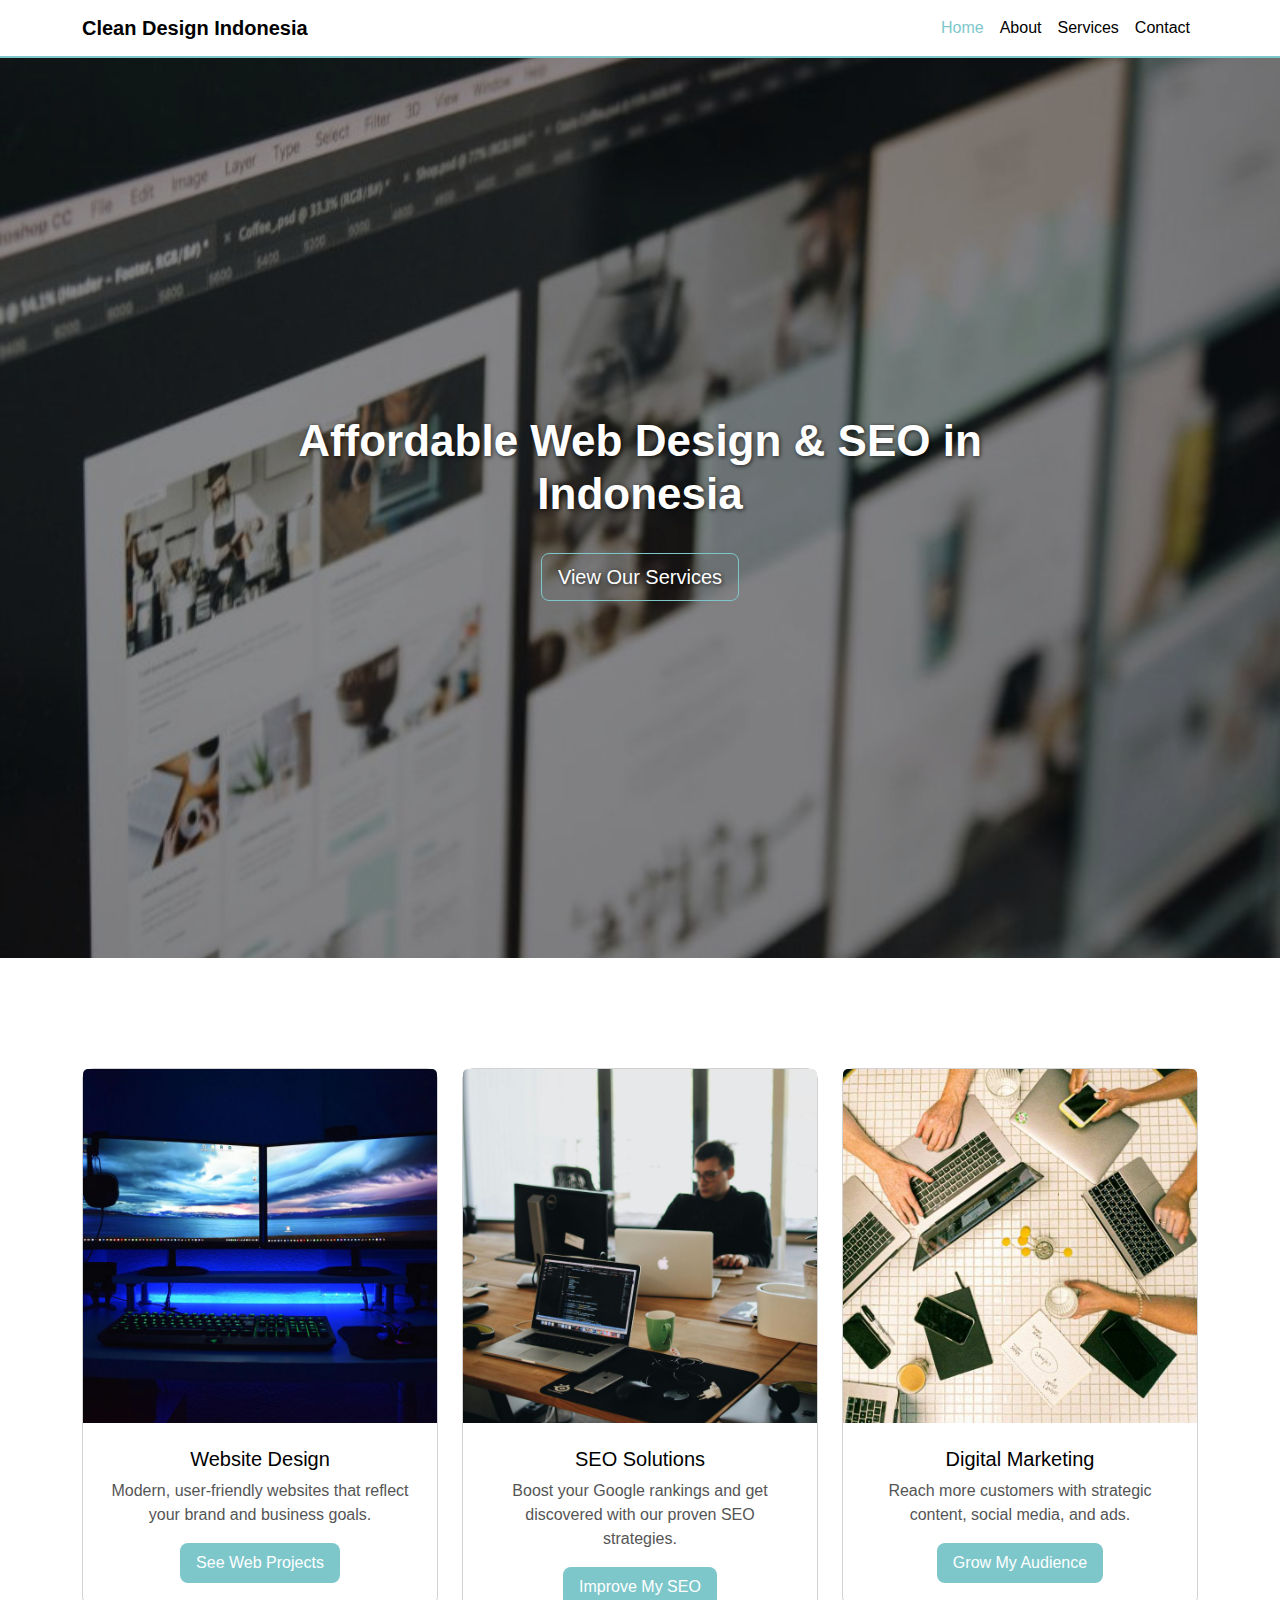
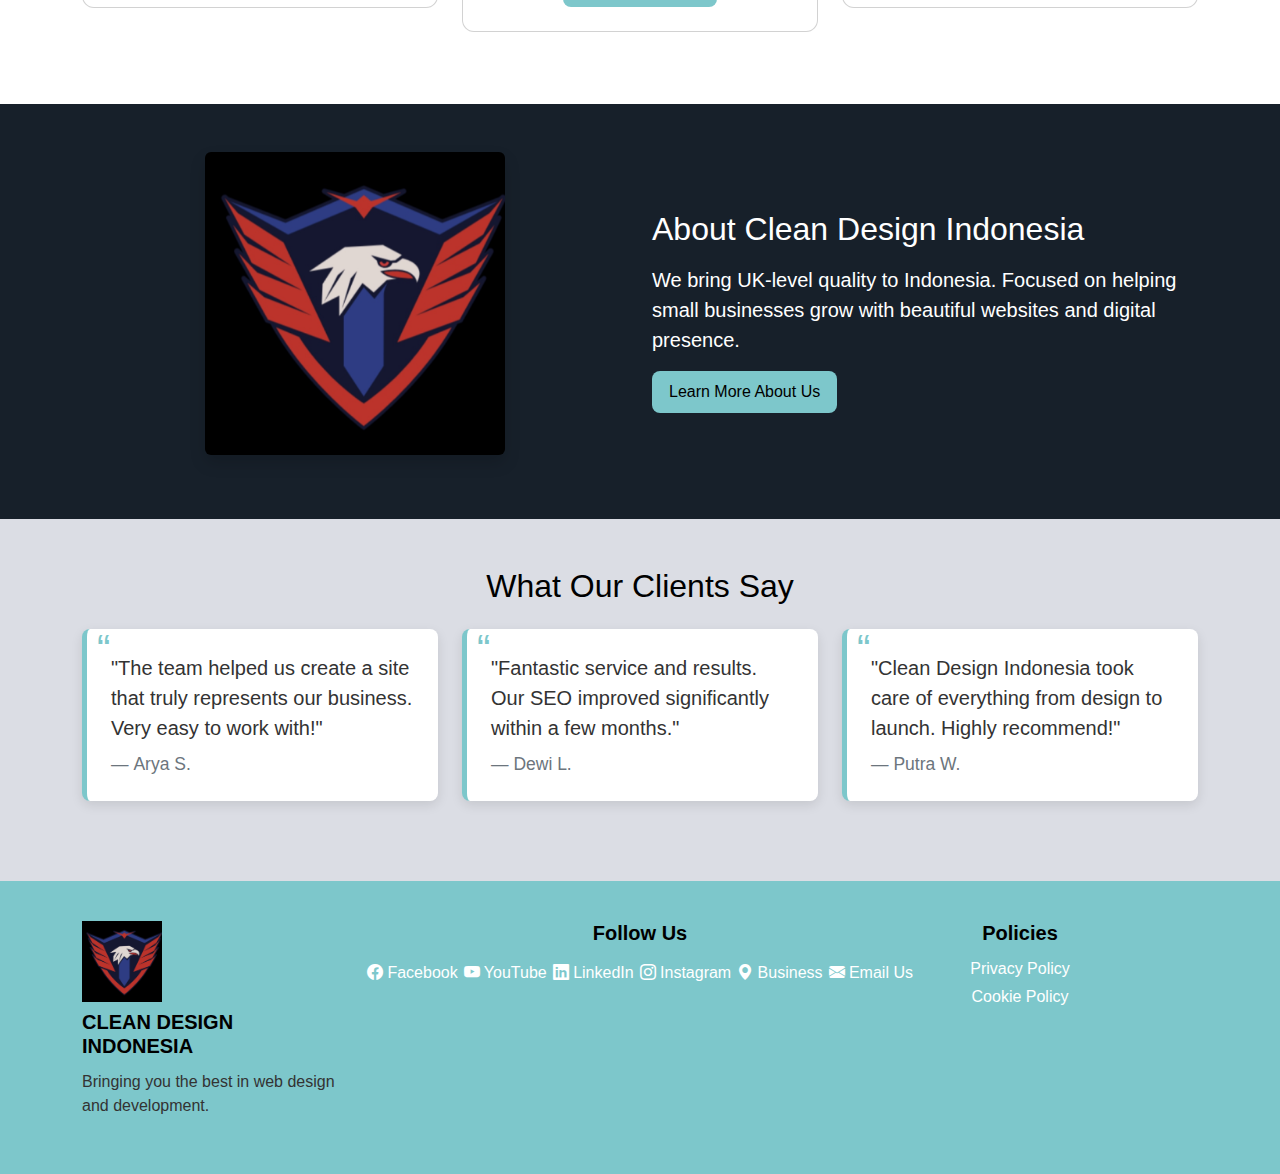
<file: index.html>
<!DOCTYPE html>
<html lang="en">
<head>
  <meta charset="UTF-8" />
  <meta name="viewport" content="width=device-width, initial-scale=1.0"/>
  <title>Clean Design Indonesia | Affordable Web Design & SEO</title>

  <!-- Bootstrap (layout only) -->
  <link href="https://cdn.jsdelivr.net/npm/bootstrap@5.3.3/dist/css/bootstrap.min.css" rel="stylesheet">
  <link href="https://cdn.jsdelivr.net/npm/bootstrap-icons@1.11.3/font/bootstrap-icons.css" rel="stylesheet">

  <!-- Custom Styles -->
  <link rel="stylesheet" href="index.css">
</head>
<body>

  <!-- Navbar -->
  <nav class="navbar navbar-expand-lg navbar-main shadow-sm">
    <div class="container">
      <a class="navbar-brand fw-bold" href="index.html">Clean Design Indonesia</a>
      <button class="navbar-toggler" type="button" data-bs-toggle="collapse" data-bs-target="#navbarNav">
        <span class="navbar-toggler-icon"></span>
      </button>
      <div class="collapse navbar-collapse" id="navbarNav">
        <ul class="navbar-nav ms-auto">
          <li class="nav-item"><a class="nav-link active" href="index.html">Home</a></li>
          <li class="nav-item"><a class="nav-link" href="about.html">About</a></li>
          <li class="nav-item"><a class="nav-link" href="services.html">Services</a></li>
          <li class="nav-item"><a class="nav-link" href="contact.html">Contact</a></li>
        </ul>
      </div>
    </div>
  </nav>


<!-- Hero Section -->
<section class="hero-homepage d-flex align-items-center">
  <div class="overlay"></div>
  <div class="container py-5 text-white">
    <div class="row align-items-center justify-content-center">
      <div class="col-12 col-lg-8 text-center px-3 hero-text">
        <h1 class="display-5 fw-bold">Affordable Web Design & SEO in Indonesia</h1>
        <a href="services.html" class="btn btn-outline-custom-teal btn-lg mt-3">
          View Our Services
        </a>        
      </div>
    </div>
  </div>
</section>


  <!-- Services Overview -->
  <section class="services-overview py-5">
    <div class="container">
      <h2 class="text-center mb-4">What We Offer</h2>
      <div class="row text-center">
        <div class="col-md-4">
          <div class="card service-card mb-4">
            <img src="website-design.jpg" class="card-img-top" alt="Website Design">
            <div class="card-body">
              <h5 class="card-title">Website Design</h5>
              <p class="card-text">Modern, user-friendly websites that reflect your brand and business goals.</p>
              <a href="services.html#webdesign" class="btn btn-web">See Web Projects</a>
            </div>
          </div>
        </div>
        <div class="col-md-4">
          <div class="card service-card mb-4">
            <img src="seo.jpg" class="card-img-top" alt="SEO Solutions">
            <div class="card-body">
              <h5 class="card-title">SEO Solutions</h5>
              <p class="card-text">Boost your Google rankings and get discovered with our proven SEO strategies.</p>
              <a href="services.html#seo" class="btn btn-seo">Improve My SEO</a>
            </div>
          </div>
        </div>
        <div class="col-md-4">
          <div class="card service-card mb-4">
            <img src="digital-marketing.jpg" class="card-img-top" alt="Digital Marketing">
            <div class="card-body">
              <h5 class="card-title">Digital Marketing</h5>
              <p class="card-text">Reach more customers with strategic content, social media, and ads.</p>
              <a href="services.html#marketing" class="btn btn-marketing">Grow My Audience</a>
            </div>
          </div>
        </div>
      </div>
    </div>
  </section>

  <!-- About Preview -->
  <section class="about-preview py-5">
    <div class="container">
      <div class="row align-items-center">
        <div class="col-md-6 text-center mb-4 mb-md-0">
          <img src="logo.jpg" alt="About Clean Design" class="img-fluid rounded shadow about-logo">
        </div>
        <div class="col-md-6">
          <h2>About Clean Design Indonesia</h2>
          <p class="lead">We bring UK-level quality to Indonesia. Focused on helping small businesses grow with beautiful websites and digital presence.</p>
          <a href="about.html" class="btn btn-about">Learn More About Us</a>
        </div>
      </div>
    </div>
  </section>

  <!-- Testimonials Feedback -->
  <section class="testimonials-feedback py-5">
    <div class="container">
      <h2 class="text-center mb-4">What Our Clients Say</h2>
      <div class="row">
        <div class="col-md-4">
          <blockquote class="blockquote">
            <p>"The team helped us create a site that truly represents our business. Very easy to work with!"</p>
            <footer class="blockquote-footer">Arya S.</footer>
          </blockquote>
        </div>
        <div class="col-md-4">
          <blockquote class="blockquote">
            <p>"Fantastic service and results. Our SEO improved significantly within a few months."</p>
            <footer class="blockquote-footer">Dewi L.</footer>
          </blockquote>
        </div>
        <div class="col-md-4">
          <blockquote class="blockquote">
            <p>"Clean Design Indonesia took care of everything from design to launch. Highly recommend!"</p>
            <footer class="blockquote-footer">Putra W.</footer>
          </blockquote>
        </div>
      </div>
    </div>
  </section>

  <!-- Footer Primary -->
  <footer class="footer-primary">
    <div class="container text-center text-md-left py-4">
      <div class="row">
        <div class="col-12 col-lg-3 mb-4 mb-lg-0 text-lg-start text-center">
          <img src="logo.jpg" alt="Clean Design Logo" class="footer-logo mb-2">
          <h5 class="fw-bold">CLEAN DESIGN INDONESIA</h5>
          <p>Bringing you the best in web design and development.</p>
        </div>
        <div class="col-md-8 col-lg-6 mb-3">
          <h5 class="fw-bold">Follow Us</h5>
          <ul class="list-unstyled d-flex flex-wrap justify-content-between">
            <li><a href="https://www.facebook.com/CleanDesignUK" class="footer-link"><i class="bi bi-facebook"></i> Facebook</a></li>
            <li><a href="https://www.youtube.com/@CleanDesignUK" class="footer-link"><i class="bi bi-youtube"></i> YouTube</a></li>
            <li><a href="https://www.linkedin.com/in/jesseross001" class="footer-link"><i class="bi bi-linkedin"></i> LinkedIn</a></li>
            <li><a href="https://www.instagram.com/cleandesign_uk" class="footer-link"><i class="bi bi-instagram"></i> Instagram</a></li>
            <li><a href="https://maps.app.goo.gl/T6VnJcv8yhLTeay86" class="footer-link"><i class="bi bi-geo-alt-fill"></i> Business</a></li>
            <li><a href="mailto:cleandesign.uk@gmail.com" class="footer-link"><i class="bi bi-envelope-fill"></i> Email Us</a></li>
          </ul>
        </div>
        <div class="col-md-4 col-lg-2">
          <h5 class="fw-bold">Policies</h5>
          <ul class="list-unstyled">
            <li><a href="#" class="footer-link">Privacy Policy</a></li>
            <li><a href="#" class="footer-link">Cookie Policy</a></li>
          </ul>
        </div>
      </div>
    </div>
  </footer>

  <script src="https://cdn.jsdelivr.net/npm/bootstrap@5.3.3/dist/js/bootstrap.bundle.min.js"></script>
</body>
</html>
</file>
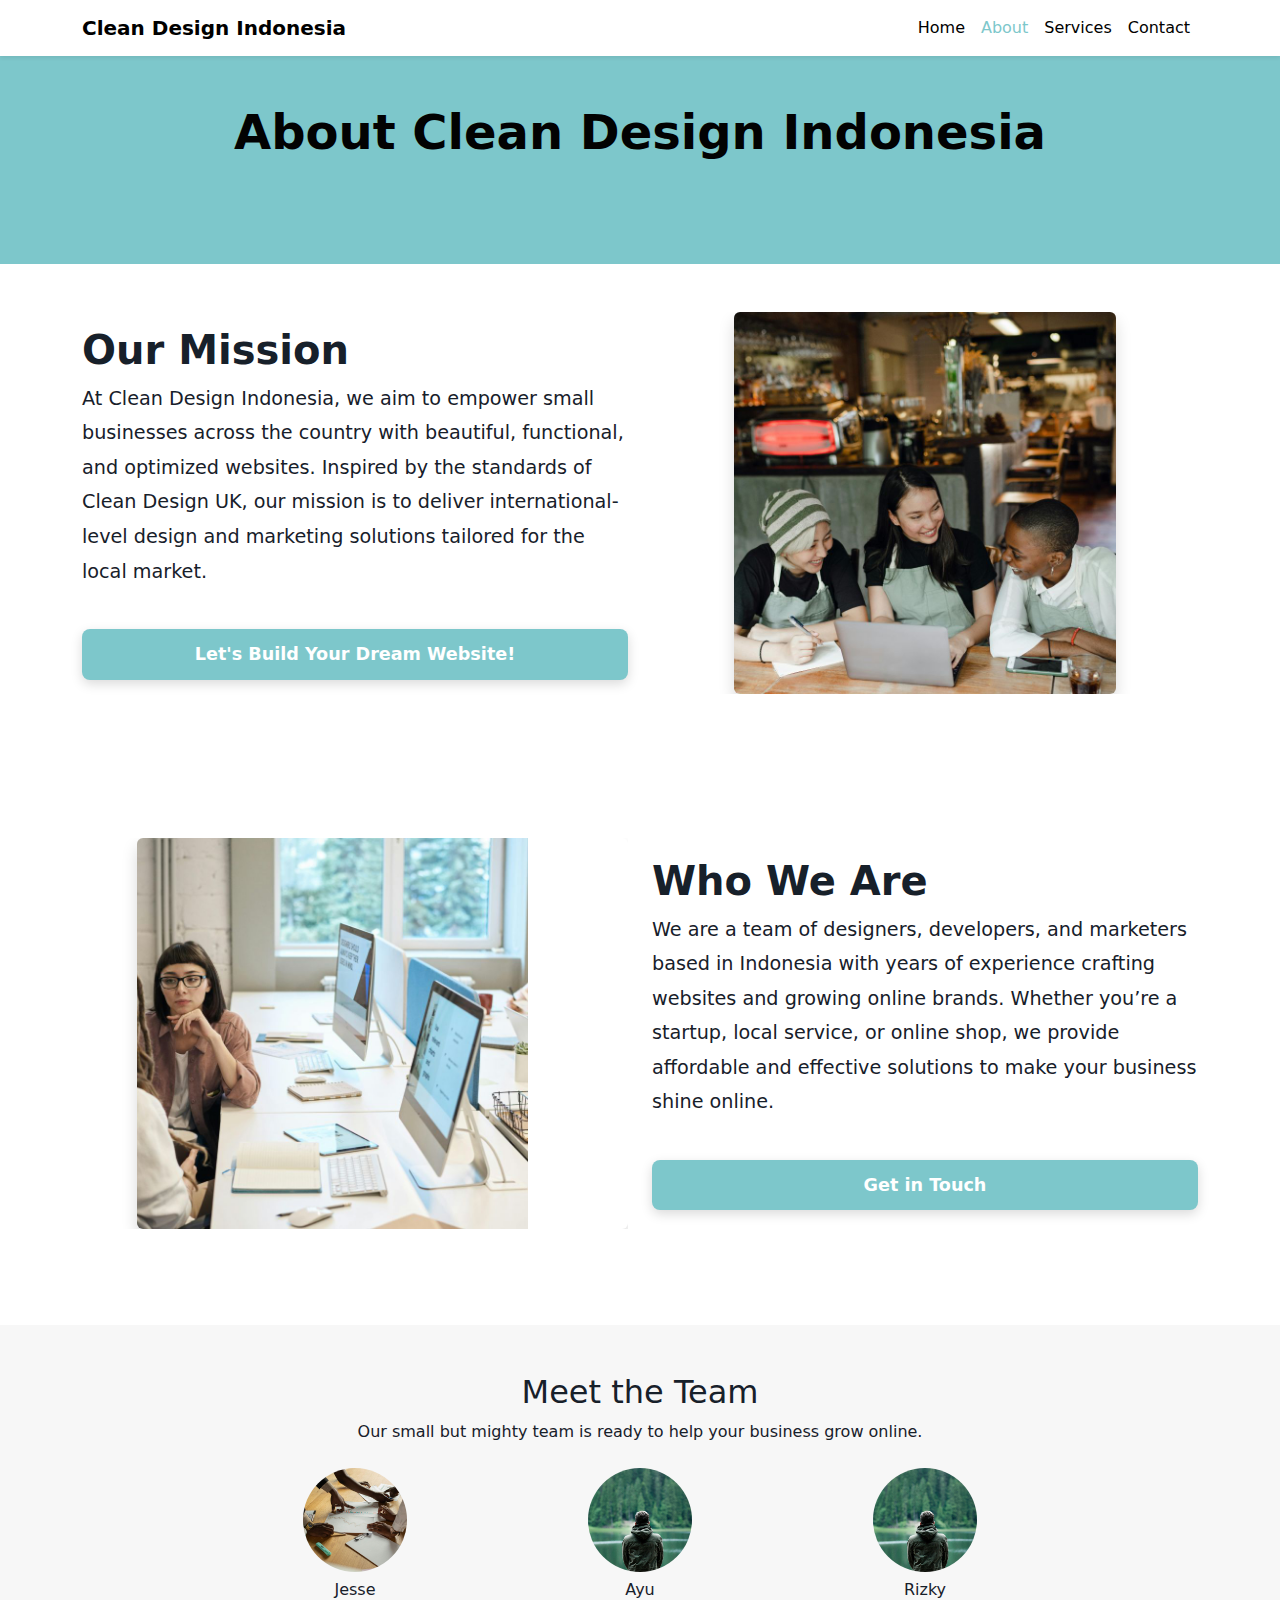
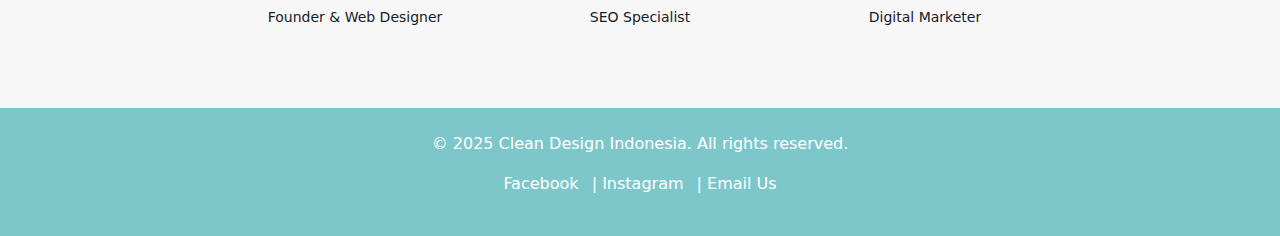
<file: about.html>
<!DOCTYPE html>
<html lang="en">
<head>
  <meta charset="UTF-8" />
  <meta name="viewport" content="width=device-width, initial-scale=1.0"/>
  <title>About Us | Clean Design Indonesia</title>
  <link href="https://cdn.jsdelivr.net/npm/bootstrap@5.3.3/dist/css/bootstrap.min.css" rel="stylesheet">
  <link rel="stylesheet" href="about.css">
</head>
<body>

<!-- Navbar -->
<nav class="navbar navbar-expand-lg navbar-light bg-white shadow-sm">
  <div class="container">
    <a class="navbar-brand fw-bold" href="index.html">Clean Design Indonesia</a>
    <button class="navbar-toggler" type="button" data-bs-toggle="collapse" data-bs-target="#navbarNav">
      <span class="navbar-toggler-icon"></span>
    </button>
    <div class="collapse navbar-collapse" id="navbarNav">
      <ul class="navbar-nav ms-auto">
        <li class="nav-item"><a class="nav-link" href="index.html">Home</a></li>
        <li class="nav-item"><a class="nav-link active" href="about.html">About</a></li>
        <li class="nav-item"><a class="nav-link" href="services.html">Services</a></li>
        <li class="nav-item"><a class="nav-link" href="contact.html">Contact</a></li>
      </ul>
    </div>
  </div>
</nav>

<!-- About Header -->
<section class="text-center py-5 about-header">
  <div class="container">
    <div class="marquee-wrapper">
      <h1 class="display-5 fw-bold running-text">About Clean Design Indonesia</h1>
    </div>
    <p class="lead animated-paragraph">Your partner in professional web design, SEO, and digital marketing solutions for small businesses.</p>
  </div>
</section>


<!-- About Content -->
<section class="py-5">
  <div class="container">
    <!-- Our Mission -->
    <div class="row align-items-center mb-5">
      <div class="col-md-6 d-flex flex-column justify-content-center text-block">
        <h2>Our Mission</h2>
        <p>
          At Clean Design Indonesia, we aim to empower small businesses across the country with beautiful, functional, and optimized websites. 
          Inspired by the standards of Clean Design UK, our mission is to deliver international-level design and marketing solutions tailored for the local market.
        </p>
        <a href="#contact" class="btn btn-cta mt-4">Let's Build Your Dream Website!</a>
      </div>
      <div class="col-md-6">
        <div class="hover-image-wrapper">
          <img src="our-mission.jpg" alt="Clean Design Team" class="img-fluid rounded shadow hover-image small-image">
        </div>
      </div>
    </div>
  </div>
</section>
  
<!-- Who We Are -->
<section class="py-5">
  <div class="container">
    <div class="row align-items-center mb-5">
      <div class="col-md-6 order-md-2 d-flex flex-column justify-content-center text-block">
        <h2>Who We Are</h2>
        <p>
          We are a team of designers, developers, and marketers based in Indonesia with years of experience crafting websites and growing online brands. 
          Whether you’re a startup, local service, or online shop, we provide affordable and effective solutions to make your business shine online.
        </p>
        <!-- CTA Button -->
        <a href="#contact" class="btn btn-cta mt-4">Get in Touch</a>
      </div>
      <div class="col-md-6 order-md-1">
        <div class="hover-image-wrapper">
          <img src="whowe-are.jpg" alt="Web Design Process" class="img-fluid rounded shadow hover-image medium-image ms-auto image-right-padding">
        </div>
      </div>
    </div>
  </div>
</section>


<!-- Team Section -->
<section class="bg-light py-5">
  <div class="container text-center">
    <h2>Meet the Team</h2>
    <p class="mb-4">Our small but mighty team is ready to help your business grow online.</p>
    <div class="row justify-content-center">
      <div class="col-md-3 mb-3">
        <img src="team.jpg" class="rounded-circle mb-2 team-img" alt="Team Member">
        <h6>Jesse</h6>
        <p class="small">Founder & Web Designer</p>
      </div>
      <div class="col-md-3 mb-3">
        <img src="man.jpg" class="rounded-circle mb-2 team-img" alt="Team Member">
        <h6>Ayu</h6>
        <p class="small">SEO Specialist</p>
      </div>
      <div class="col-md-3 mb-3">
        <img src="man.jpg" class="rounded-circle mb-2 team-img" alt="Team Member">
        <h6>Rizky</h6>
        <p class="small">Digital Marketer</p>
      </div>
    </div>
  </div>
</section>

<!-- Footer -->
<footer class="custom-footer text-white py-4">
  <div class="container text-center">
    <p>&copy; 2025 Clean Design Indonesia. All rights reserved.</p>
    <p>
      <a href="https://facebook.com" class="text-white me-2">Facebook</a> |
      <a href="https://instagram.com" class="text-white me-2">Instagram</a> |
      <a href="mailto:info@cleandesign.id" class="text-white">Email Us</a>
    </p>
  </div>
</footer>

<!-- Bootstrap JS -->
<script src="https://cdn.jsdelivr.net/npm/bootstrap@5.3.3/dist/js/bootstrap.bundle.min.js"></script>
</body>
</html>
</file>
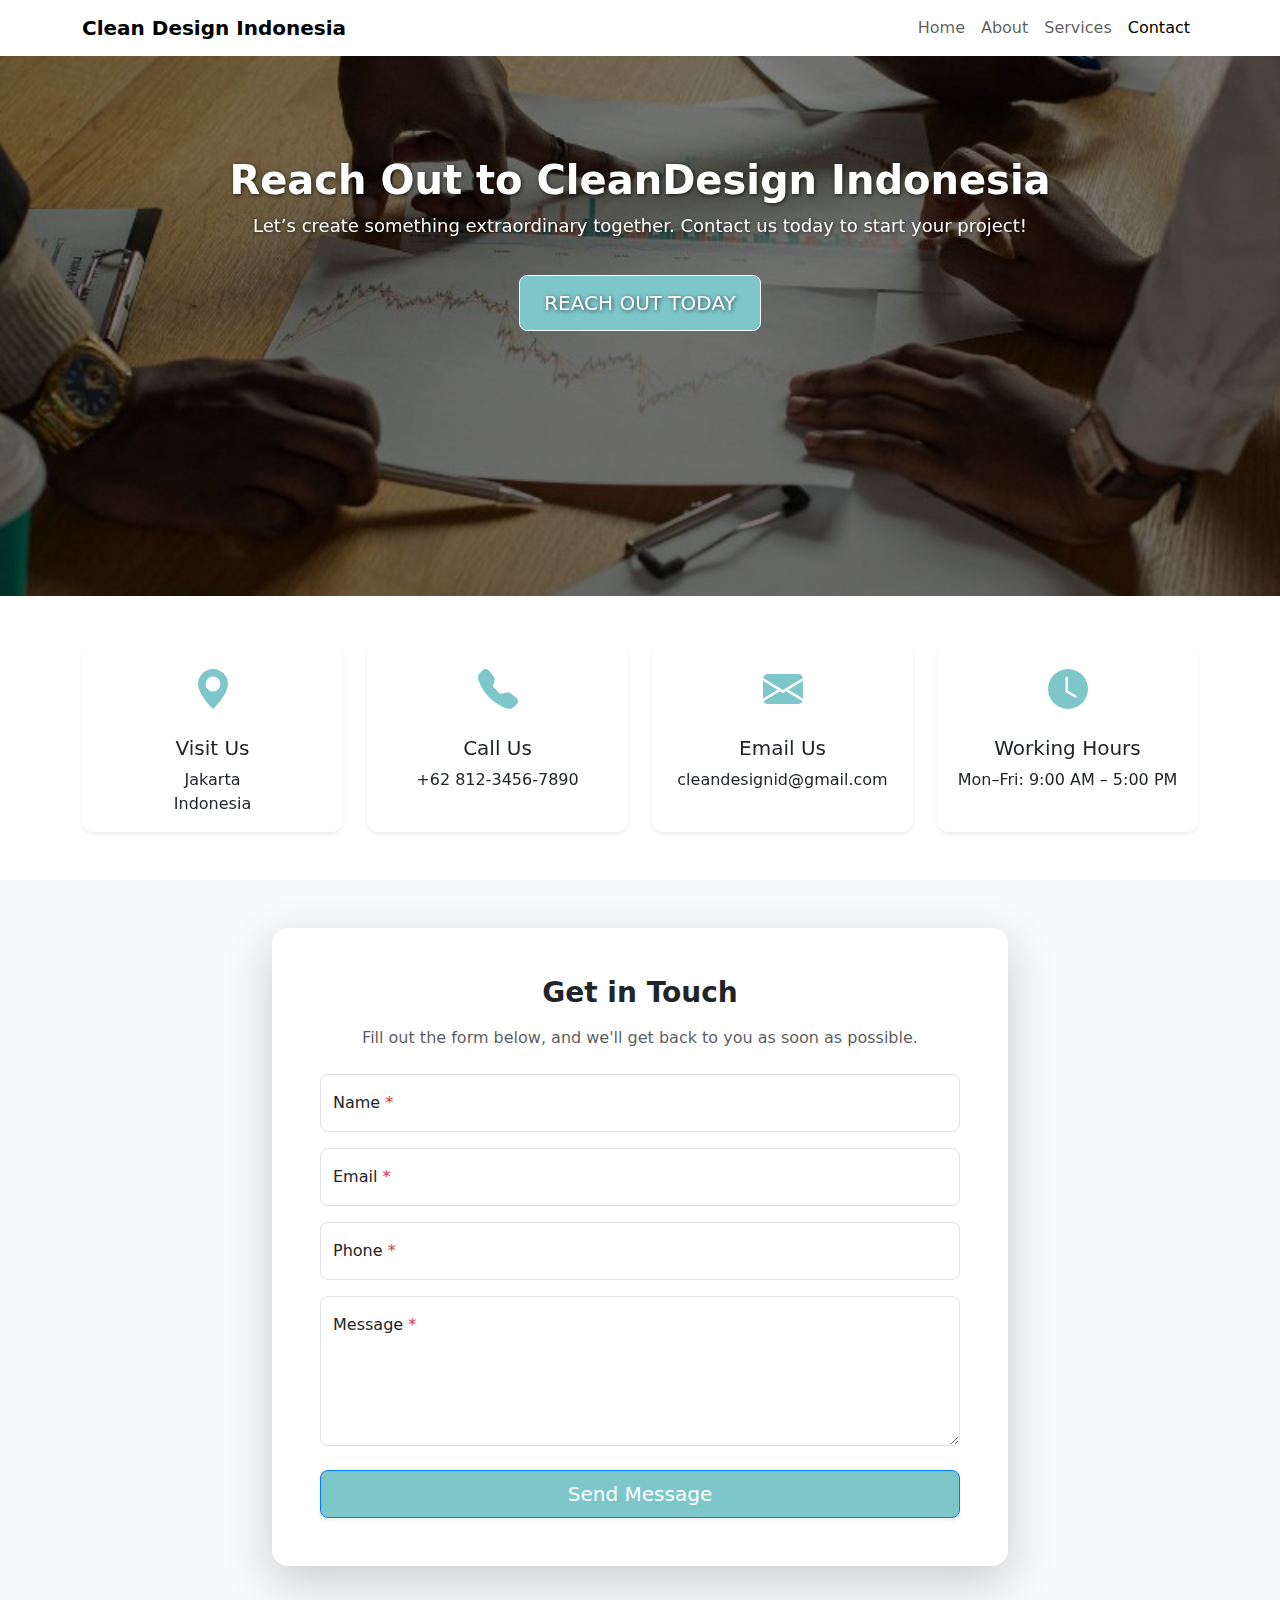
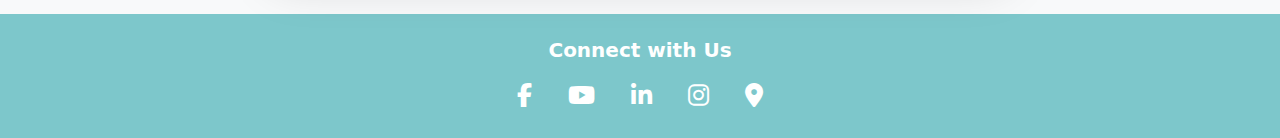
<file: contact.html>
<!DOCTYPE html>
<html lang="en">
<head>
  <meta charset="UTF-8" />
  <meta name="viewport" content="width=device-width, initial-scale=1.0"/>
  <title>Contact Us | Clean Design Indonesia</title>
  <link href="https://cdn.jsdelivr.net/npm/bootstrap@5.3.3/dist/css/bootstrap.min.css" rel="stylesheet">
  <link rel="stylesheet" href="contact.css">
</head>
<body>

<!-- Navbar -->
<nav class="navbar navbar-expand-lg navbar-light navbar-main">
  <div class="container">
    <a class="navbar-brand fw-bold" href="index.html">Clean Design Indonesia</a>
    <button class="navbar-toggler" type="button" data-bs-toggle="collapse" data-bs-target="#navbarNav">
      <span class="navbar-toggler-icon"></span>
    </button>
    <div class="collapse navbar-collapse" id="navbarNav">
      <ul class="navbar-nav ms-auto">
        <li class="nav-item"><a class="nav-link" href="index.html">Home</a></li>
        <li class="nav-item"><a class="nav-link" href="about.html">About</a></li>
        <li class="nav-item"><a class="nav-link" href="services.html">Services</a></li>
        <li class="nav-item"><a class="nav-link active" href="contact.html">Contact</a></li>
      </ul>
    </div>
  </div>
</nav>

 <!-- Bootstrap CSS -->
 <link href="https://cdn.jsdelivr.net/npm/bootstrap@5.3.3/dist/css/bootstrap.min.css" rel="stylesheet">
  
 <!-- Bootstrap Icons -->
 <link href="https://cdn.jsdelivr.net/npm/bootstrap-icons@1.10.5/font/bootstrap-icons.css" rel="stylesheet">

 <!-- AOS Animate on Scroll -->
 <link href="https://unpkg.com/aos@2.3.4/dist/aos.css" rel="stylesheet">

 <!-- Custom Icon Color -->
 <style>
  .bi {
    color: #7dc7cb !important;
  }
</style>
</head>

<!-- Hero Section -->
<section class="hero-section">
 <div class="hero-overlay"></div>
 <div class="container hero-content" data-aos="zoom-in" data-aos-delay="200">
   <h1>Reach Out to CleanDesign Indonesia</h1>
   <p>Let’s create something extraordinary together. Contact us today to start your project!</p>
   <a href="#contact-form" class="btn btn-lg btn-light mt-3" title="Contact Us">Reach Out Today</a>
 </div>
</section>

<!-- Contact Information Section -->
<section class="contact-info py-5">
 <div class="container">
   <div class="row g-4">
     <!-- Address Card -->
     <div class="col-md-6 col-lg-3" data-aos="fade-up" data-aos-delay="0">
       <div class="card contact-card h-100 text-center shadow-sm p-3 border-0" data-bs-toggle="tooltip" data-bs-placement="top" title="Find us on Google Maps">
         <i class="bi bi-geo-alt-fill fs-1 text-primary mb-3"></i>
         <h5>Visit Us</h5>
         <p class="mb-0">Jakarta<br>Indonesia</p>
       </div>
     </div>

     <!-- Phone Card -->
     <div class="col-md-6 col-lg-3" data-aos="fade-up" data-aos-delay="100">
       <a href="tel:+6281234567890" class="text-decoration-none text-dark">
         <div class="card contact-card h-100 text-center shadow-sm p-3 border-0" data-bs-toggle="tooltip" data-bs-placement="top" title="Click to call us">
           <i class="bi bi-telephone-fill fs-1 text-primary mb-3"></i>
           <h5>Call Us</h5>
           <p class="mb-0">+62 812-3456-7890</p>
         </div>
       </a>
     </div>

     <!-- Email Card -->
     <div class="col-md-6 col-lg-3" data-aos="fade-up" data-aos-delay="200">
       <a href="mailto:cleandesignid@gmail.com" class="text-decoration-none text-dark">
         <div class="card contact-card h-100 text-center shadow-sm p-3 border-0" data-bs-toggle="tooltip" data-bs-placement="top" title="Click to email us">
           <i class="bi bi-envelope-fill fs-1 text-primary mb-3"></i>
           <h5>Email Us</h5>
           <p class="mb-0">cleandesignid@gmail.com</p>
         </div>
       </a>
     </div>

     <!-- Hours Card -->
     <div class="col-md-6 col-lg-3" data-aos="fade-up" data-aos-delay="300">
       <div class="card contact-card h-100 text-center shadow-sm p-3 border-0" data-bs-toggle="tooltip" data-bs-placement="top" title="Our available hours">
         <i class="bi bi-clock-fill fs-1 text-primary mb-3"></i>
         <h5>Working Hours</h5>
         <p class="mb-0">Mon–Fri: 9:00 AM – 5:00 PM</p>
       </div>
     </div>
   </div>
 </div>
</section>


<!-- Tooltip Activation -->
<script>
 const tooltipTriggerList = [].slice.call(document.querySelectorAll('[data-bs-toggle="tooltip"]'));
 const tooltipList = tooltipTriggerList.map(function (tooltipTriggerEl) {
   return new bootstrap.Tooltip(tooltipTriggerEl);
 });
</script>

<!-- AOS Animate on Scroll JS -->
<script src="https://unpkg.com/aos@2.3.4/dist/aos.js"></script>
<script>
 AOS.init({
   once: true,
   duration: 800,
 });
</script>

</body>
</html>


<!-- Contact Form Section -->
<section class="contact-form-section py-5 bg-light" id="contact-form">
  <div class="container">
    <div class="row justify-content-center">
      <div class="col-md-10 col-lg-8">
        <!-- Card Start -->
        <div class="card shadow-lg border-0 rounded-4">
          <div class="card-body p-5">
            <h3 class="card-title text-center fw-bold mb-3">Get in Touch</h3>
            <p class="card-text text-center text-muted mb-4">
              Fill out the form below, and we'll get back to you as soon as possible.
            </p>

            <form id="contactForm" action="https://api.web3forms.com/submit" method="POST">
              <!-- Access Key -->
              <input type="hidden" name="access_key" value="6058b768-9186-4d8d-8fa5-ced446829fca">
              <input type="hidden" name="subject" value="New Contact Form Submission">

              <!-- Name Field -->
              <div class="form-floating mb-3">
                <input type="text" class="form-control rounded-3" id="name" name="name" placeholder="Your full name" required autocomplete="name">
                <label for="name">Name <span class="text-danger">*</span></label>
              </div>

              <!-- Email Field -->
              <div class="form-floating mb-3">
                <input type="email" class="form-control rounded-3" id="email" name="email" placeholder="Your email address" required autocomplete="email">
                <label for="email">Email <span class="text-danger">*</span></label>
              </div>

              <!-- Phone Field -->
              <div class="form-floating mb-3">
                <input type="tel" class="form-control rounded-3" id="phone" name="phone" placeholder="Your phone number" required autocomplete="tel">
                <label for="phone">Phone <span class="text-danger">*</span></label>
              </div>

              <!-- Message Field -->
              <div class="form-floating mb-4">
                <textarea class="form-control rounded-3" id="message" name="message" placeholder="Tell us how we can help you" style="height: 150px;" required></textarea>
                <label for="message">Message <span class="text-danger">*</span></label>
              </div>

              <!-- Submit Button -->
              <div class="d-grid">
                <button type="submit" class="btn btn-primary btn-lg rounded-3 shadow-sm">
                  Send Message
                </button>
              </div>
            </form>
          </div>
        </div>
        <!-- Card End -->
      </div>
    </div>
  </div>
</section>


<!-- Font Awesome Icons -->
<link rel="stylesheet" href="https://cdnjs.cloudflare.com/ajax/libs/font-awesome/6.5.0/css/all.min.css" />

<!-- Custom CSS -->
<link rel="stylesheet" href="contact.css" />
</head>
<body>

<!-- Social Media Links Section -->
<section class="social-media bg-teal text-white py-4">
  <div class="container text-center">
    <h5>Connect with Us</h5>
    <div class="d-flex justify-content-center flex-wrap gap-3 social-icons">
      <a href="https://www.facebook.com/CleanDesignUK" target="_blank" title="Follow us on Facebook" aria-label="Facebook">
        <i class="fab fa-facebook-f"></i>
      </a>
      <a href="https://www.youtube.com/@CleanDesignUK" target="_blank" title="Subscribe to our YouTube channel" aria-label="YouTube">
        <i class="fab fa-youtube"></i>
      </a>
      <a href="http://linkedin.com/in/jesseross001" target="_blank" title="Connect with us on LinkedIn" aria-label="LinkedIn">
        <i class="fab fa-linkedin-in"></i>
      </a>
      <a href="https://www.instagram.com/cleandesign_uk" target="_blank" title="Follow us on Instagram" aria-label="Instagram">
        <i class="fab fa-instagram"></i>
      </a>
      <a href="https://maps.app.goo.gl/T6VnJcv8yhLTeay86" target="_blank" title="Find us on Google Maps" aria-label="Google Maps">
        <i class="fas fa-map-marker-alt"></i>
      </a>
    </div>
  </div>
</section>

<!-- Bootstrap JS Bundle -->
<script src="https://cdn.jsdelivr.net/npm/bootstrap@5.3.3/dist/js/bootstrap.bundle.min.js"></script>
</body>
</html>
</file>
<file: index.css>
.btn-outline-custom-teal {
  color: #7dc7cb;
  background-color: transparent;
  border: 1.5px solid #7dc7cb;
  transition: all 0.3s ease;
}

.btn-outline-custom-teal:hover,
.btn-outline-custom-teal:focus {
  background-color: #7dc7cb;
  color: #ffffff;
  border-color: #7dc7cb;
}



/* ---------------- Base & Typography ---------------- */
body {
  margin: 0;
  font-family: 'Segoe UI', Tahoma, Geneva, Verdana, sans-serif;
  color: #111;
  background: #fff;
}
h1, h2, h3, h4, h5 {
  margin-bottom: 1rem;
  color: #ffffff;
}
p {
  margin-bottom: 1rem;
  color: #333;
}

/* ---------------- Navbar Main ---------------- */
.navbar-main {
  background: #fff;
  border-bottom: 2px solid #7dc7cb;
}
.navbar-main .navbar-brand,
.navbar-main .nav-link {
  color: #000 !important;
  font-weight: 500;
}
.navbar-main .nav-link:hover,
.navbar-main .nav-link.active {
  color: #7dc7cb !important;
}

/* ---------------- Hero Homepage ---------------- */
.hero-homepage {
  background: #f0f2f5;
}
.hero-homepage h1 {
  font-size: 2.75rem;
}
.hero-homepage p {
  font-size: 1.125rem;
}
.btn-hero {
  background: #7dc7cb;
  color: #fff;
  border: none;
  padding: 0.75rem 1.5rem;
  border-radius: 0.5rem;
  transition: background 0.3s;
}
.btn-hero:hover {
  background: #5aa9ab;
}

/* ---------------- Services Overview ---------------- */
.services-overview {
  background: #fff;
}
.service-card {
  border-radius: 0.75rem;
}
.service-card .card-body {
  padding: 1.5rem;
}
.service-card .card-title {
  color: #000;
  margin-bottom: 0.5rem;
}
.service-card .card-text {
  color: #555;
  margin-bottom: 1rem;
}
.btn-web,
.btn-seo,
.btn-marketing {
  border: none;
  border-radius: 0.5rem;
  padding: 0.5rem 1rem;
  color: #fff;
  transition: background 0.3s;
}
.btn-web {
  background: #7dc7cb;
}
.btn-web:hover {
  background: #495be6;
}
.btn-seo {
  background:  #7dc7cb;
}
.btn-seo:hover {
  background: #495be6;
}
.btn-marketing {
  background:  #7dc7cb;
}
.btn-marketing:hover {
  background: #495be6;
}

/* ---------------- About Preview ---------------- */
.about-preview {
  background: #17202a;
  color: #fff;
}
.about-preview h2,
.about-preview p {
  color: #fff;
}
.about-logo {
  max-width: 300px;
  margin-bottom: 1rem;
}
.btn-about {
  background: #7dc7cb;
  color: #000;
  border-radius: 0.5rem;
  padding: 0.5rem 1rem;
  transition: background 0.3s;
}
.btn-about:hover {
  background:#495be6;
}

/* ---------------- Testimonials Feedback ---------------- */
.testimonials-feedback {
  background: #dbdde4;
  color: #000;
}
.testimonials-feedback h2 {
  color: #000;
}
.blockquote {
  background: #fff;
  border-left: 5px solid #7dc7cb;
  padding: 1.5rem;
  border-radius: 0.5rem;
  position: relative;
  box-shadow: 0 4px 12px rgba(0,0,0,0.1);
  margin-bottom: 2rem;
}
.blockquote::before {
  content: "“";
  font-size: 2.5rem;
  position: absolute;
  top: -10px;
  left: 10px;
  color: #7dc7cb;
}
.blockquote p {
  margin: 0;
}
.blockquote-footer {
  margin-top: 0.5rem;
  font-weight: 500;
}

/* ---------------- Footer Primary ---------------- */
.footer-primary {
  background: #7dc7cb;
  padding: 1rem 0; /* Reduced padding to make the footer height smaller (50% smaller) */
}

.footer-primary h5 {
  color: #000000;
  margin-bottom: 0.75rem;
}

.footer-logo {
  width: 80px;
  margin-bottom: 1rem;
}

.footer-link {
  color: #ffffff;
  text-decoration: none;
  display: block;
  margin: 0.25rem 0;
  transition: color 0.3s;
}

.footer-link:hover {
  color: #7dc7cb;
}


/* -------- Override Bootstrap Color Utils -------- */
.bg-white, .bg-light, .btn-primary, .btn-success, .btn-dark {
  background: none !important;
  color: inherit !important;
}

.hero-homepage {
  position: relative;
  min-height: 100vh;
  background: url('design.jpg') no-repeat center center / cover;
  color: white;
  text-shadow: 1px 1px 4px rgba(0,0,0,0.7);
}

.hero-homepage .overlay {
  position: absolute;
  top: 0;
  left: 0;
  height: 100%;
  width: 100%;
  background: rgba(0, 0, 0, 0.5); /* dark overlay to improve text readability */
  z-index: 1;
}

.hero-homepage .container {
  position: relative;
  z-index: 2;
}

.hero-homepage {
  position: relative;
  background: url('design.jpg') no-repeat center center;
  background-size: cover;
  min-height: 100vh;
  color: white;
  
}

.hero-homepage .overlay {
  position: absolute;
  top: 0;
  left: 0;
  width: 100%;
  height: 100%;
  background-color: rgba(0, 0, 0, 0.4); /* Semi-dark overlay for text visibility */
  z-index: 1;
}

.hero-text {
  position: relative;
  z-index: 2;
}

.hero-text h1,
.hero-text p,
.hero-text a {
  color: white !important;
}
</file>
<file: about.css>
/* General Styles */
body {
  background-color: #ffffff;
  color: #17202A; /* Dark text color for readability */
}

/* Section background and text color */
.about-header {
  background-color: #7dc7cb;
  color: rgb(2, 2, 2);
  overflow: hidden;
}

/* Marquee effect for h1 */
.marquee-wrapper {
  overflow: hidden;
  white-space: nowrap;
}

.running-text {
  display: inline-block;
  animation: marquee 10s linear infinite;
}

@keyframes marquee {
  from {
    transform: translateX(100%);
  }
  to {
    transform: translateX(-100%);
  }
}

/* Fade + scale animation for paragraph */
.animated-paragraph {
  opacity: 0;
  transform: scale(0.95);
  animation: fadeScaleIn 1.5s ease-out forwards;
  animation-delay: 0.5s;
}

@keyframes fadeScaleIn {
  to {
    opacity: 1;
    transform: scale(1);
  }
}

/* Navbar */
.navbar {
  background-color: #ffffff;
}

.navbar-brand {
  color: #000000 !important;
}

.navbar-nav .nav-link {
  color: #000000 !important;
  font-weight: 500;
  transition: color 0.3s ease;
}

.navbar-nav .nav-link:hover,
.navbar-nav .nav-link.active {
  color: #7dc7cb !important; /* Light blue hover effect */
}

/* About Header Section */
.bg-light {
  background-color: #f7f7f7 !important;
}

/* About Content Section */
.text-block h2 {
  font-size: 2.5rem;
  font-weight: bold;
  color: #17202A;
}

.text-block p {
  font-size: 1.2rem;
  line-height: 1.8;
  color: #17202A;
}

/* CTA Button */
.btn-cta {
  background-color: #7dc7cb; /* Light blue */
  color: white;
  font-size: 1.1rem;
  font-weight: 600;
  padding: 12px 24px;
  border: none;
  border-radius: 8px;
  transition: background-color 0.3s ease, transform 0.3s ease;
  text-decoration: none;
  display: inline-block;
  box-shadow: 0 4px 12px rgba(0, 0, 0, 0.15);
}

.btn-cta:hover {
  background-color: #58a0b6; /* Slightly darker blue */
  transform: scale(1.05);
}

/* Team Section */
.team-img {
  width: 40%;
  height: auto;
}

/* Footer */
.custom-footer {
  background-color: #7dc7cb !important;
  color: #ffffff;
}

.custom-footer a {
  color: #ffffff;
  text-decoration: none;
}

.custom-footer a:hover {
  color: #58a0b6;
}



/* Image Styles */
.hover-image-wrapper {
  overflow: hidden;
  display: flex;
  align-items: center;
  justify-content: center;
}

.hover-image {
  transition: transform 0.5s ease;
  transform: scale(1);
}

.hover-image-wrapper:hover .hover-image {
  transform: scale(1.1);
}

/* Scale image to 80% width */
.small-image {
  max-width: 70%;
  height: auto;
}

/* Scale image to 70% width */
.medium-image {
  max-width: 90%;
  height: auto;
}

.image-right-padding {
  padding-right: 100px;
}

/* Section padding and alignment */
.py-5 {
  padding-top: 3rem;
  padding-bottom: 3rem;
}
</file>
<file: contact.css>
/* Hero Section */
.hero-section {
    position: relative;
    background: url('team.jpg') no-repeat center center / cover;
    min-height: 60vh; /* Adjust this depending on the height you want */
    color: white;
    text-shadow: 1px 1px 4px rgba(0, 0, 0, 0.7); /* Optional, adds shadow to text for readability */
  }
  
  .hero-overlay {
    position: absolute;
    top: 0;
    left: 0;
    height: 100%;
    width: 100%;
    background: rgba(0, 0, 0, 0.5); /* Dark overlay for better text visibility */
    z-index: 1;
  }
  
  .hero-content {
    position: relative;
    z-index: 2;
    text-align: center;
    padding: 100px 15px; /* Adjust for spacing around the content */
  }
  
  .hero-content h1 {
    font-size: 2.5rem; /* Adjust size */
    font-weight: bold;
  }
  
  .hero-content p {
    font-size: 1.125rem;
    margin-bottom: 20px;
  }
  
  .hero-content .btn {
    background-color: #7dc7cb;
    color: white;
    padding: 0.75rem 1.5rem;
    border-radius: 0.5rem;
    text-transform: uppercase;
    transition: background-color 0.3s;
  }
  
  .hero-content .btn:hover {
  background-color: #7dc7cb;;
  }
  
  .contact-card {
    transition: transform 0.3s ease, box-shadow 0.3s ease;
    cursor: pointer;
  }
  .contact-card:hover {
    transform: translateY(-5px);
    box-shadow: 0 10px 20px rgba(0, 0, 0, 0.1);
  }

/* Custom Teal Background */
.bg-teal {
    background-color: #7dc7cb;
  }
  
  /* Social Icons Styling */
  .social-icons a {
    color: #ffffff;
    font-size: 1.5rem;
    margin: 0 10px;
    transition: color 0.3s ease;
  }
  
  .social-icons a:hover {
    color: #f1f1f1;
  }
  
  .social-media h5 {
    font-weight: 600;
    margin-bottom: 1rem;
  }
  /* Custom Button Styling */
.btn-primary {
    background-color: #7dc7cb; /* Custom blue */
    border-color: #007bff;
  }
  
  .btn-primary:hover {
    background-color: #0056b3; /* Darker blue on hover */
    border-color: #0056b3;
  }
  
  /* Custom Card Styling */
  .card {
    border-radius: 12px; /* Rounded corners */
  }
  
  .card-body {
    padding: 2rem; /* Add padding inside the card */
  }
  
  .card-title {
    font-weight: 600; /* Make title bold */
  }
</file>
